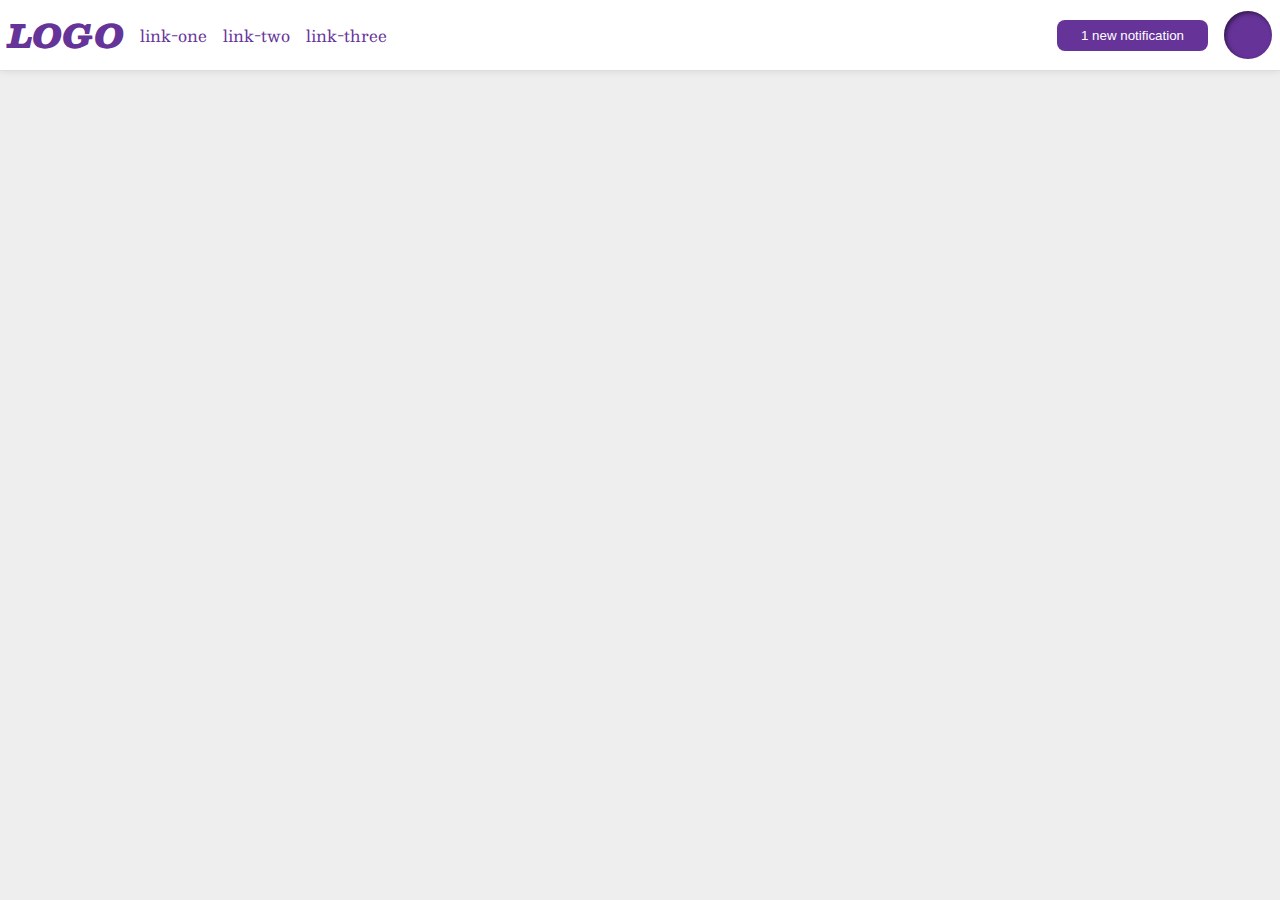
<file: flex/03-flex-header-2/index.html>
<!DOCTYPE html>
<html lang="en">
<head>
  <meta charset="UTF-8">
  <meta http-equiv="X-UA-Compatible" content="IE=edge">
  <meta name="viewport" content="width=device-width, initial-scale=1.0">
  <title>Flex Header 2</title>
  <link rel="stylesheet" href="style.css">
</head>
<body>
  <div class="header">
    <div class="left">
      <div class="logo">
        LOGO
      </div>
      <ul class="links">
        <li><a href="google.com">link-one</a></li>
        <li><a href="google.com">link-two</a></li>
        <li><a href="google.com">link-three</a></li>
      </ul>
    </div>
    <div class="right">
      <button class="notifications">
        1 new notification
      </button>
      <div class="profile-image"></div>
    </div>
  </div>
</body>
</html>
</file>
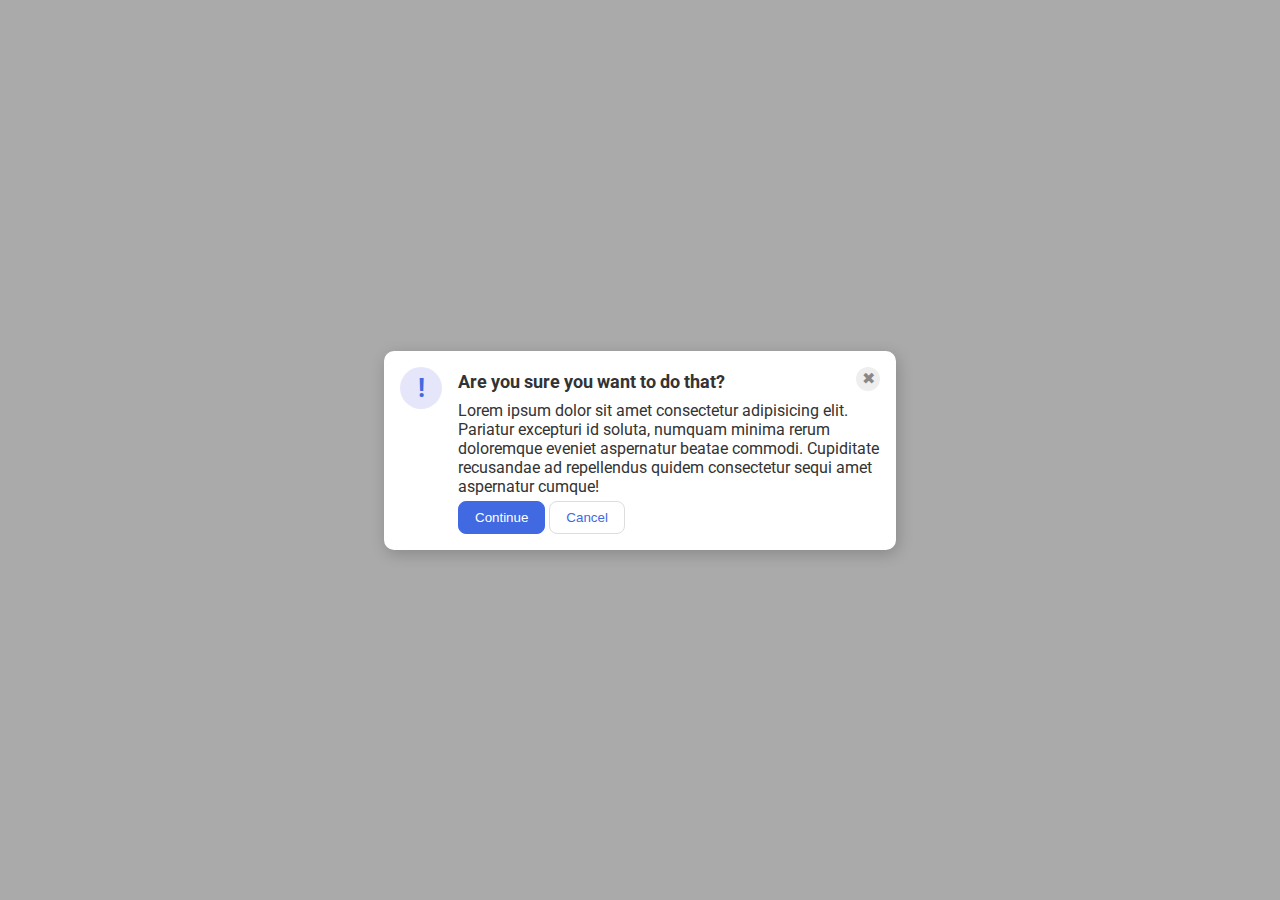
<file: flex/05-flex-modal/index.html>
<!DOCTYPE html>
<html lang="en">
<head>
  <meta charset="UTF-8">
  <meta http-equiv="X-UA-Compatible" content="IE=edge">
  <meta name="viewport" content="width=device-width, initial-scale=1.0">
  <link rel="stylesheet" href="style.css">
  <title>Modal</title>
</head>
<body>
  <div class="modal">
    <div class="icon">!</div>
    <div class="container">
      <div class="header">Are you sure you want to do that?
        <div class="close-button">✖</div>
      </div>
      <div class="text">Lorem ipsum dolor sit amet consectetur adipisicing elit. Pariatur excepturi id soluta, numquam minima rerum doloremque eveniet aspernatur beatae commodi. Cupiditate recusandae ad repellendus quidem consectetur sequi amet aspernatur cumque!</div>
      <button class="continue">Continue</button>
      <button class="cancel">Cancel</button>
    </div>
  </div>
</body>
</html>
</file>
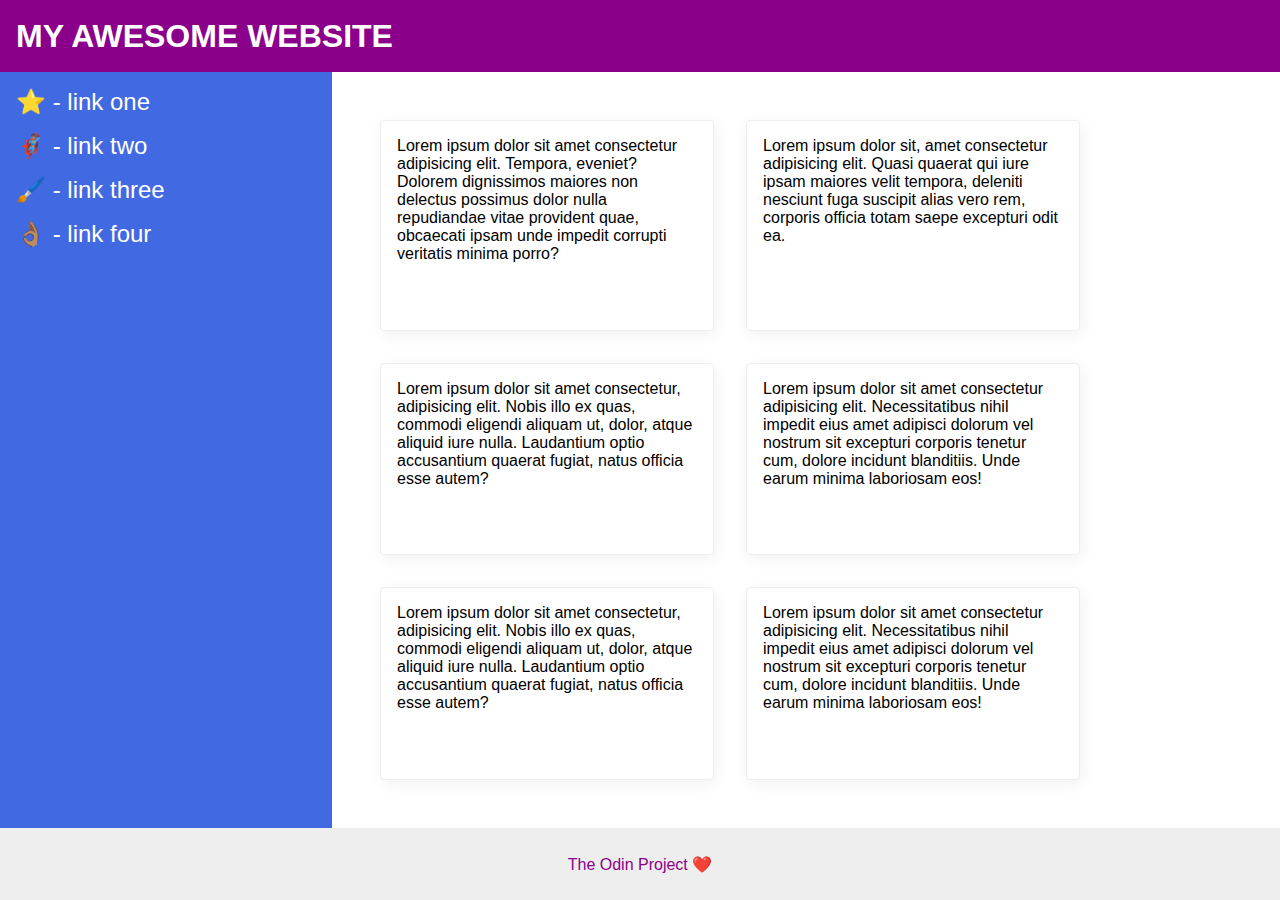
<file: flex/07-flex-layout-2/index.html>
<!DOCTYPE html>
<html lang="en">
<head>
  <meta charset="UTF-8">
  <meta http-equiv="X-UA-Compatible" content="IE=edge">
  <meta name="viewport" content="width=device-width, initial-scale=1.0">
  <title>The Holy Grail</title>
  <link rel="stylesheet" href="style.css">
</head>
<body>
  <div class="header">
    MY AWESOME WEBSITE
  </div>
  <div class="container">
    <div class="sidebar">
      <ul>
        <li><a href="google.com">⭐ - link one</a></li>
        <li><a href="google.com">🦸🏽‍♂️ - link two</a></li>
        <li><a href="google.com">🖌️ - link three</a></li>
        <li><a href="google.com">👌🏽 - link four</a></li>
      </ul>
    </div>
    <div class="items">
      <div class="card">Lorem ipsum dolor sit amet consectetur adipisicing elit. Tempora, eveniet? Dolorem dignissimos maiores non delectus possimus dolor nulla repudiandae vitae provident quae, obcaecati ipsam unde impedit corrupti veritatis minima porro?</div>
      <div class="card">Lorem ipsum dolor sit, amet consectetur adipisicing elit. Quasi quaerat qui iure ipsam maiores velit tempora, deleniti nesciunt fuga suscipit alias vero rem, corporis officia totam saepe excepturi odit ea.</div>
      <div class="card">Lorem ipsum dolor sit amet consectetur, adipisicing elit. Nobis illo ex quas, commodi eligendi aliquam ut, dolor, atque aliquid iure nulla. Laudantium optio accusantium quaerat fugiat, natus officia esse autem?</div>
      <div class="card">Lorem ipsum dolor sit amet consectetur adipisicing elit. Necessitatibus nihil impedit eius amet adipisci dolorum vel nostrum sit excepturi corporis tenetur cum, dolore incidunt blanditiis. Unde earum minima laboriosam eos!</div>
      <div class="card">Lorem ipsum dolor sit amet consectetur, adipisicing elit. Nobis illo ex quas, commodi eligendi aliquam ut, dolor, atque aliquid iure nulla. Laudantium optio accusantium quaerat fugiat, natus officia esse autem?</div>
      <div class="card">Lorem ipsum dolor sit amet consectetur adipisicing elit. Necessitatibus nihil impedit eius amet adipisci dolorum vel nostrum sit excepturi corporis tenetur cum, dolore incidunt blanditiis. Unde earum minima laboriosam eos!</div>  
    </div>
  </div>
  
  <div class="footer">
    The Odin Project ❤️
  </div>
</body>
</html>
</file>
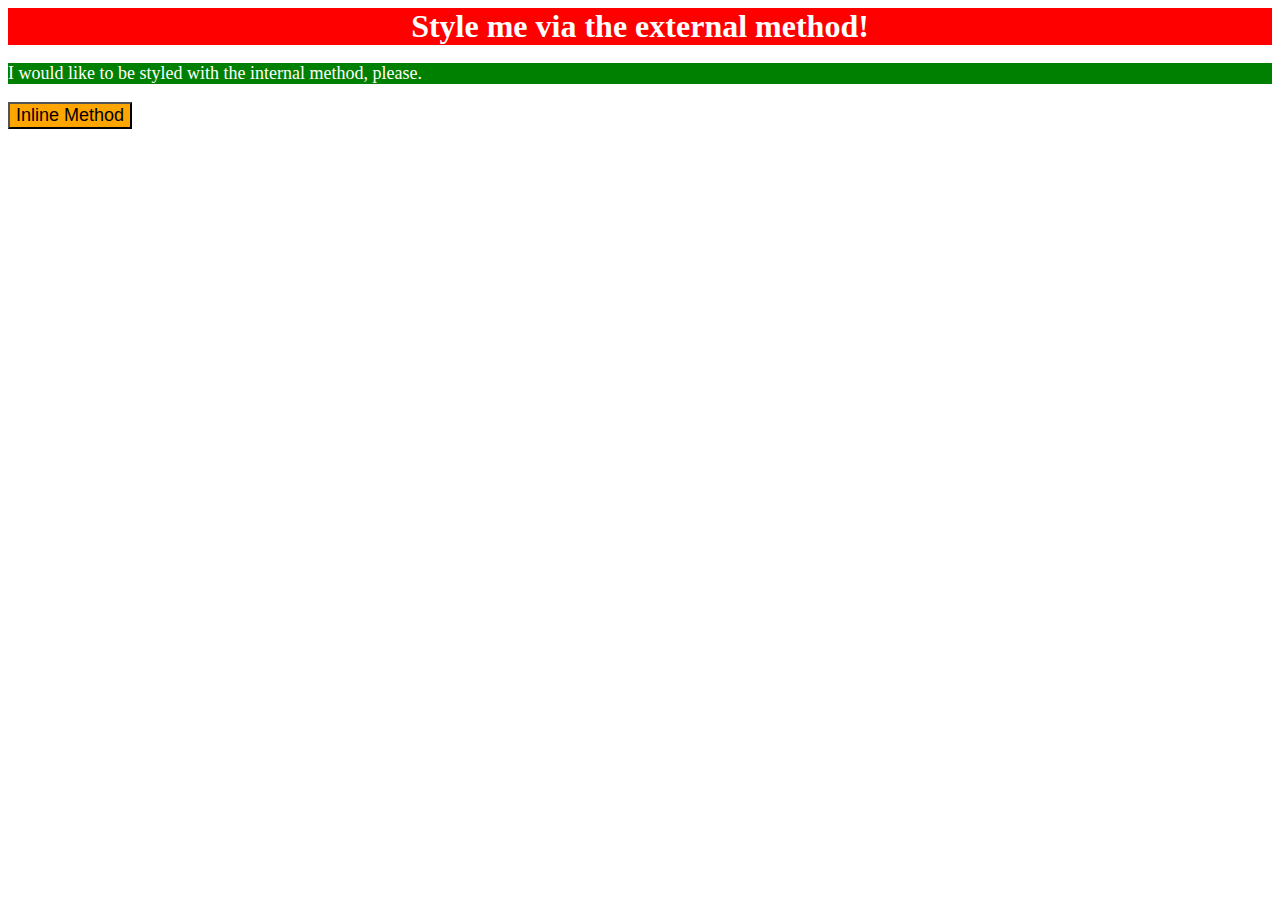
<file: foundations/01-css-methods/index.html>
<!DOCTYPE html>
<html lang="en">
<head>
  <meta charset="UTF-8">
  <meta http-equiv="X-UA-Compatible" content="IE=edge">
  <meta name="viewport" content="width=device-width, initial-scale=1.0">
  <title>Methods for Adding CSS</title>
  <link rel="stylesheet" href="styles.css">
  <style>
    p {
      background-color: green;
      color: white;
      font-size: 18px;
    }
  </style>
</head>
<body>
  <div>Style me via the external method!</div>
  <p>I would like to be styled with the internal method, please.</p>
  <button style="background-color: orange;font-size: 18px;">Inline Method</button>
</body>
</html>
</file>
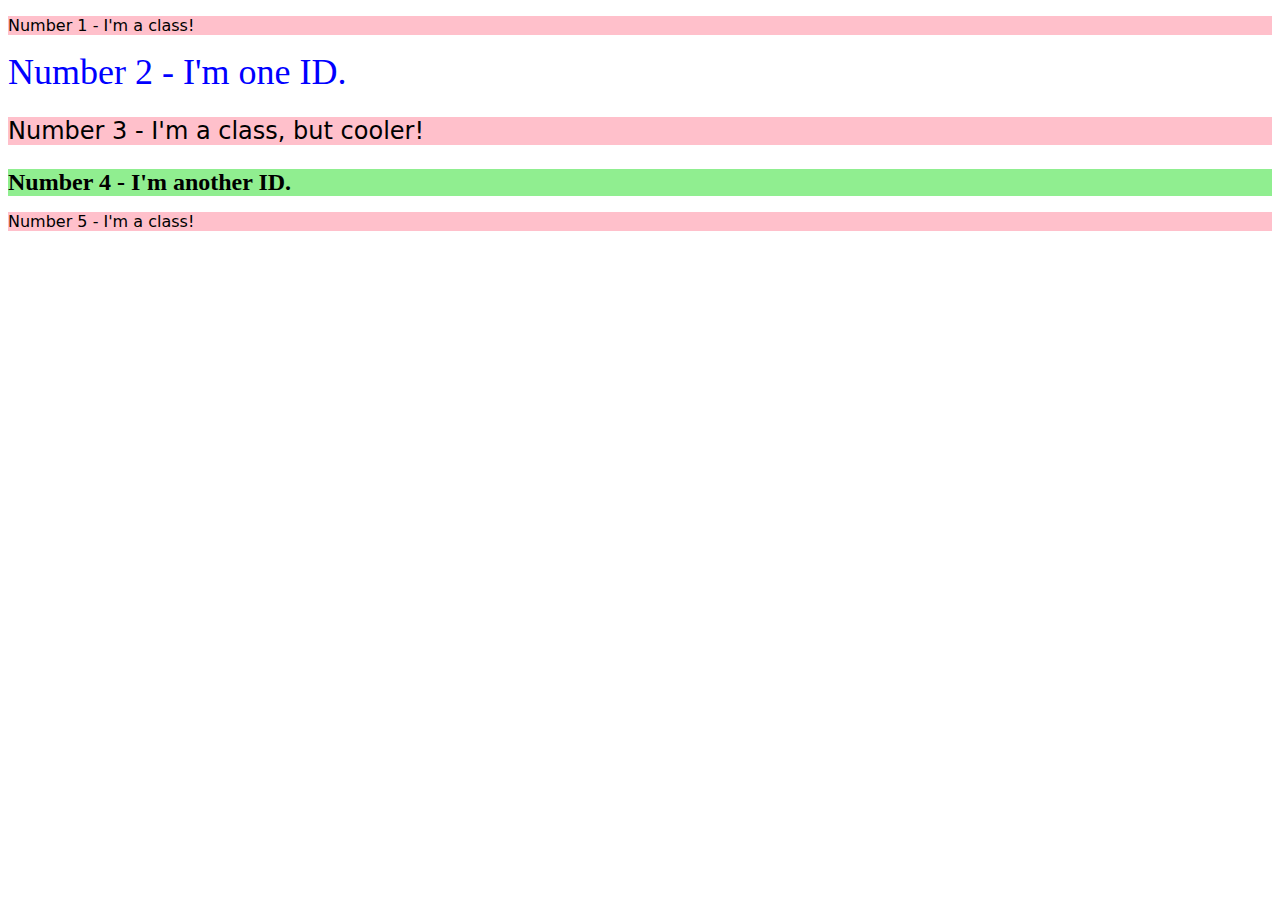
<file: foundations/02-class-id-selectors/index.html>
<!DOCTYPE html>
<html lang="en">
<head>
  <meta charset="UTF-8">
  <meta http-equiv="X-UA-Compatible" content="IE=edge">
  <meta name="viewport" content="width=device-width, initial-scale=1.0">
  <title>Class and ID Selectors</title>
  <link rel="stylesheet" href="style.css">
</head>
<body>
  <p class="odd-element">Number 1 - I'm a class!</p>
  <div id="second-element">Number 2 - I'm one ID.</div>
  <p class="odd-element third-element">Number 3 - I'm a class, but cooler!</p>
  <div id="fourth-element">Number 4 - I'm another ID.</div>
  <p class="odd-element">Number 5 - I'm a class!</p>
</body>
</html>
</file>
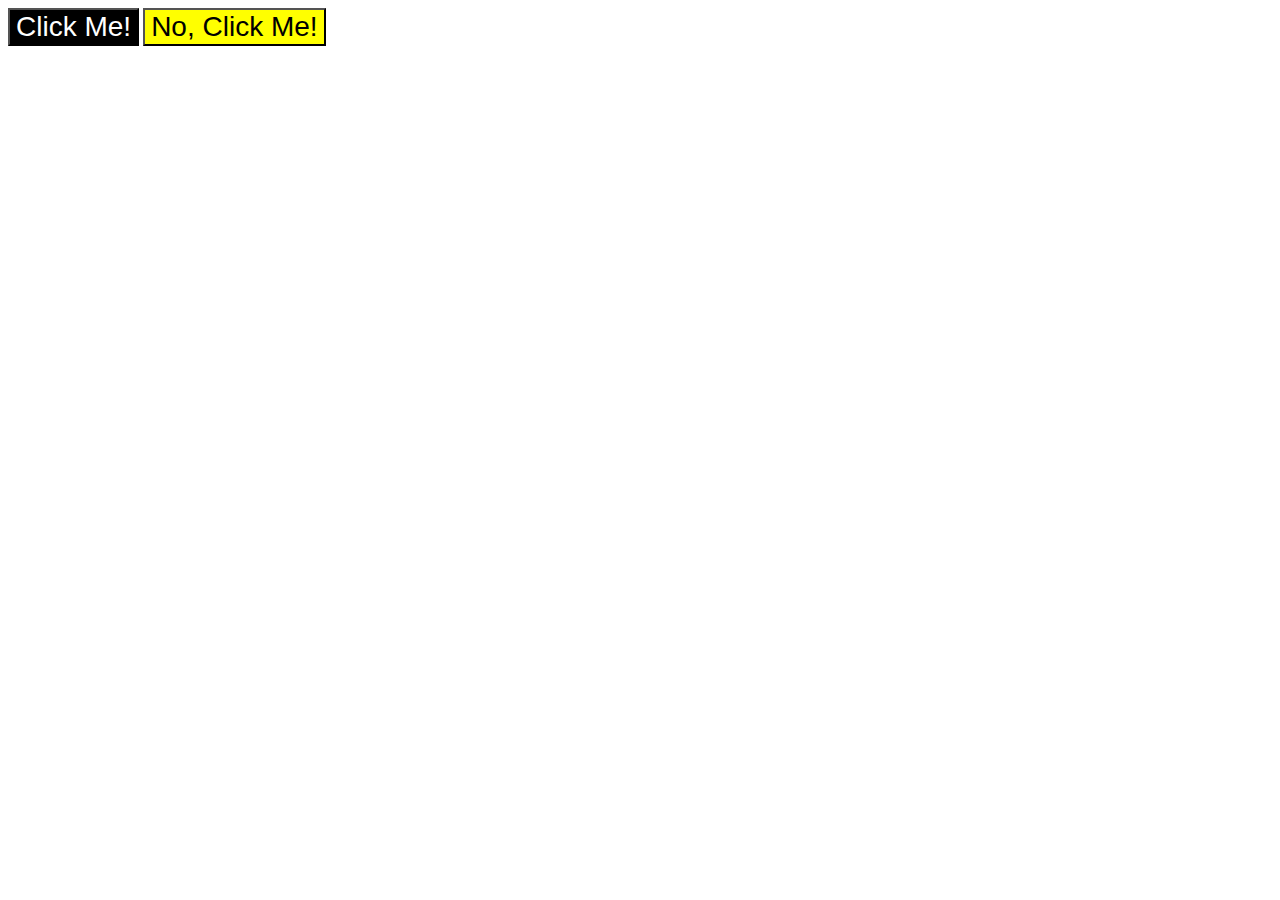
<file: foundations/03-grouping-selectors/index.html>
<!DOCTYPE html>
<html lang="en">
<head>
  <meta charset="UTF-8">
  <meta http-equiv="X-UA-Compatible" content="IE=edge">
  <meta name="viewport" content="width=device-width, initial-scale=1.0">
  <title>Grouping Selectors</title>
  <link rel="stylesheet" href="style.css">
</head>
<body>
  <button class="btnClickMe">Click Me!</button>
  <button class="btnNoClickMe">No, Click Me!</button>
</body>
</html>
</file>
<file: flex/03-flex-header-2/style.css>
/* this is some magical font-importing.  
you'll learn about it later. */
@import url('https://fonts.googleapis.com/css2?family=Besley:ital,wght@0,400;1,900&display=swap');

body {
  margin: 0;
  background: #eee;
  font-family: Besley, serif;
}

.header {
  background: white;
  border-bottom: 1px solid #ddd;
  box-shadow: 0 0 8px rgba(0,0,0,.1);
  display: flex;
  justify-content: space-between;
  padding: 8px;
}

.profile-image {
  background: rebeccapurple;
  box-shadow: inset 2px 2px 4px rgba(0,0,0,.5);
  border-radius: 50%;
  width: 48px;
  height:  48px;
}

.logo {
  color: rebeccapurple;
  font-size: 32px;
  font-weight: 900;
  font-style: italic;
}

button {
  border: none;
  border-radius: 8px;
  background: rebeccapurple;
  color: white;
  padding: 8px 24px;
}

a {
  /* this removes the line under our links */
  text-decoration: none;
  color: rebeccapurple;
}

ul {
  list-style-type: none;
  display: flex;
  gap: 16px;
  margin: 0;
  padding: 0;
}

.left, .right {
  display: flex;
  align-items: center;
  gap: 16px;
}
</file>
<file: flex/05-flex-modal/style.css>
@import url('https://fonts.googleapis.com/css2?family=Roboto:wght@400;700&display=swap');

html, body {
  height: 100%;
}

body {
  font-family: Roboto, sans-serif;
  margin: 0;
  background: #aaa;
  color: #333;
  /* I'll give you this one for free lol */
  display: flex;
  align-items: center;
  justify-content: center;
}

.modal {
  background: white;
  width: 480px;
  border-radius: 10px;
  box-shadow: 2px 4px 16px rgba(0,0,0,.2);
  display: flex;
  padding: 16px;
  gap: 16px;
}

.icon {
  color: royalblue;
  font-size: 26px;
  font-weight: 700;
  background: lavender;
  width: 42px;
  height: 42px;
  border-radius: 50%;
  display: flex;
  flex: 1 0 auto;
  align-items: center;
  justify-content: center;
}

.close-button {
  background: #eee;
  border-radius: 50%;
  color: #888;
  font-weight: 400;
  font-size: 16px;
  height: 24px;
  width: 24px;
  display: flex;
  align-items: center;
  justify-content: center;
}

button {
  padding: 8px 16px;
  border-radius: 8px;
}

button.continue {
  background: royalblue;
  border: 1px solid royalblue;
  color: white;
}

button.cancel {
  background: white;
  border: 1px solid #ddd;
  color: royalblue;
}

.header {
  display: flex;
  align-items: center;
  font-weight: bold;
  font-size: 18px;
  justify-content: space-between;
}

.container div {
  margin-bottom: 5px;
}
</file>
<file: flex/07-flex-layout-2/style.css>
body {
  font-family: -apple-system, BlinkMacSystemFont, 'Segoe UI', Roboto, Oxygen, Ubuntu, Cantarell, 'Open Sans', 'Helvetica Neue', sans-serif;
  margin: 0;
  min-height: 100vh;
}

.header {
  height: 72px;
  background: darkmagenta;
  color: white;
}

.footer {
  height: 72px;
  background: #eee;
  color: darkmagenta;
}

.sidebar {
  width: 300px;
  background: royalblue;
}

.card {
  border: 1px solid #eee;
  box-shadow: 2px 4px 16px rgba(0,0,0,.06);
  border-radius: 4px;
}

/* solution */

body {
  display: flex;
  flex-flow: column nowrap;
  justify-content: space-between;
}

.header {
  display: flex;
  align-items: center;
  font-size: 32px;
  font-weight: 900;
  padding-left: 16px;
}

.container {
  display: flex;
  flex: 1;
}

.sidebar {
  flex: 1 0 auto;
  padding: 16px;
}

ul {
  list-style-type: none;
  margin: 0;
  padding: 0;
}

li {
  padding-bottom: 16px;
}

a {
  text-decoration: none;
  color: white;
  font-size: 24px;
}

.items {
  display: flex;
  flex-flow: row wrap;
  padding: 32px;
}

.card {
  width: 300px;
  padding: 16px;
  margin: 16px;
}

.footer {
  display: flex;
  justify-content: center;
  align-items: center;
}
</file>
<file: foundations/01-css-methods/styles.css>
/* Style sheet for TOP_foundations_01-css-methods */

div {
    background-color: red;
    color: white;
    font-size: 32px;
    font-weight: bold;
    text-align: center;
}
</file>
<file: foundations/02-class-id-selectors/style.css>
/* style sheet for TOB_foundations_02-class-id-selectors  */

.odd-element {
    background-color: pink;
    font-family: 'Verdana', 'DejaVu Sans', sans-serif;
}

#second-element {
    color: blue;
    font-size: 36px;
}

.third-element {
    font-size: 24px;
}

#fourth-element {
    background-color: lightgreen;
    font-size: 24px;
    font-weight: bold;
}
</file>
<file: foundations/03-grouping-selectors/style.css>
/* style sheet for TOB foundations 03-grouping selectors */

.btnClickMe,
.btnNoClickMe {
    font-size: 28px;
    font-family: 'Helvetica', 'Times New Roman', 'sans-serif';
}

.btnClickMe {
    background-color: black;
    color: white;
}

.btnNoClickMe {
    background-color: yellow;
}
</file>
